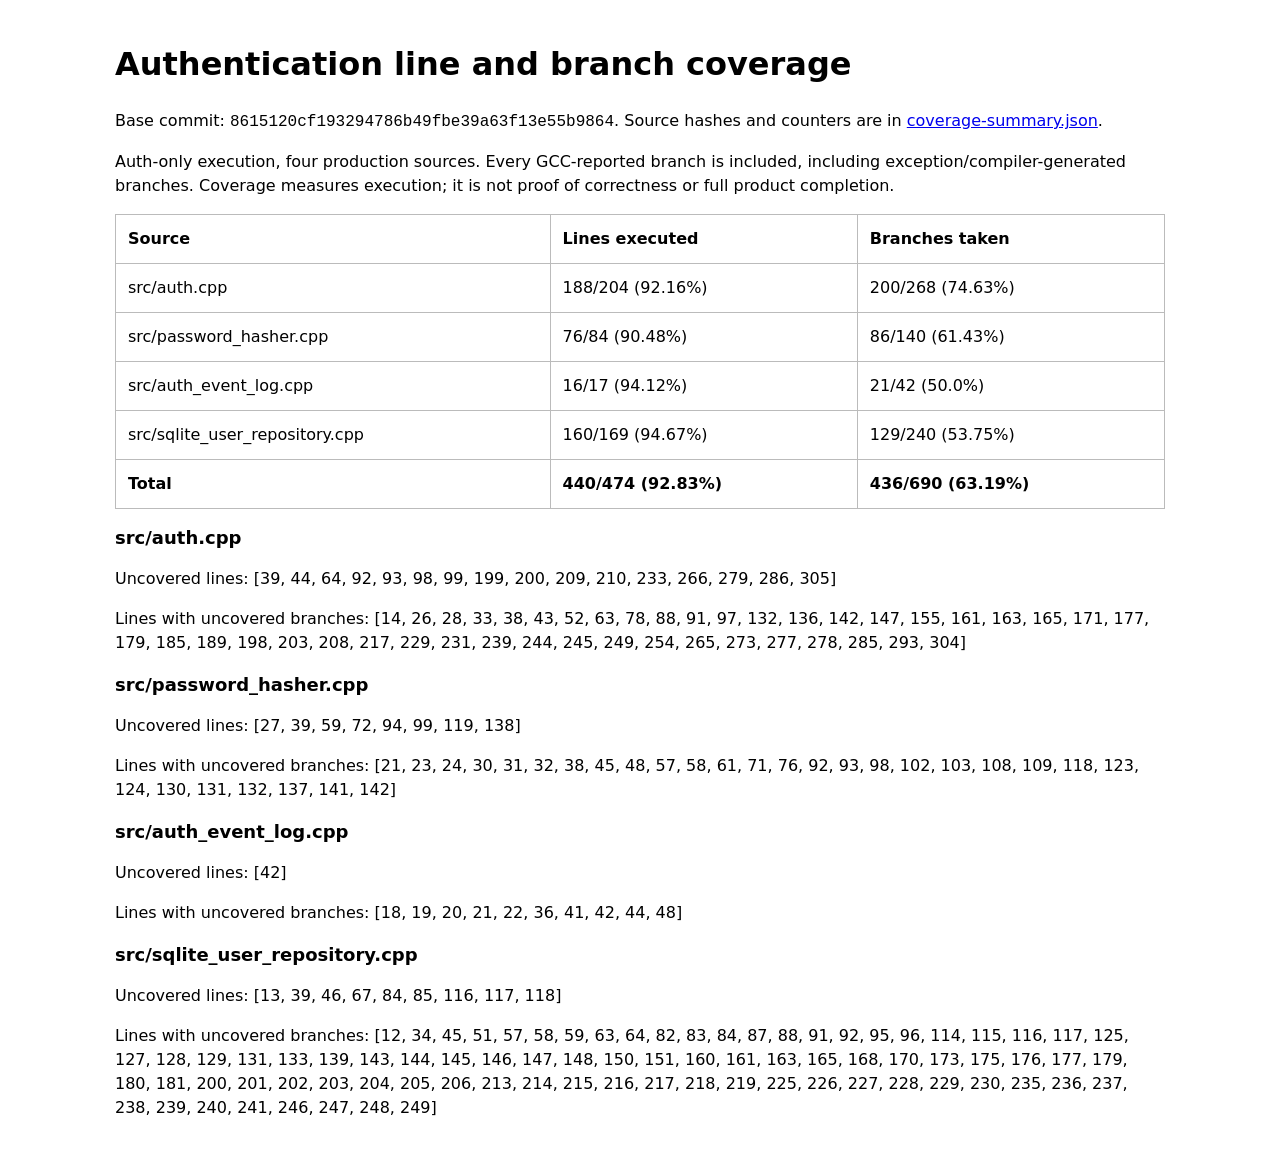
<file: docs/evidence/auth-coverage-2026-11-10/coverage.html>
<!doctype html><html lang='en'><meta charset='utf-8'><title>QuizSphere auth coverage</title><style>body{font:16px system-ui;max-width:1050px;margin:40px auto;padding:0 20px;line-height:1.5}table{border-collapse:collapse;width:100%}th,td{padding:12px;border:1px solid #bbb;text-align:left}h2{font-size:18px}p{overflow-wrap:anywhere}</style><h1>Authentication line and branch coverage</h1><p>Base commit: <code>8615120cf193294786b49fbe39a63f13e55b9864</code>. Source hashes and counters are in <a href='coverage-summary.json'>coverage-summary.json</a>.</p><p>Auth-only execution, four production sources. Every GCC-reported branch is included, including exception/compiler-generated branches. Coverage measures execution; it is not proof of correctness or full product completion.</p><table><tr><th>Source</th><th>Lines executed</th><th>Branches taken</th></tr><tr><td>src/auth.cpp</td><td>188/204 (92.16%)</td><td>200/268 (74.63%)</td></tr><tr><td>src/password_hasher.cpp</td><td>76/84 (90.48%)</td><td>86/140 (61.43%)</td></tr><tr><td>src/auth_event_log.cpp</td><td>16/17 (94.12%)</td><td>21/42 (50.0%)</td></tr><tr><td>src/sqlite_user_repository.cpp</td><td>160/169 (94.67%)</td><td>129/240 (53.75%)</td></tr><tr><th>Total</th><th>440/474 (92.83%)</th><th>436/690 (63.19%)</th></tr></table><h2>src/auth.cpp</h2><p>Uncovered lines: [39, 44, 64, 92, 93, 98, 99, 199, 200, 209, 210, 233, 266, 279, 286, 305]</p><p>Lines with uncovered branches: [14, 26, 28, 33, 38, 43, 52, 63, 78, 88, 91, 97, 132, 136, 142, 147, 155, 161, 163, 165, 171, 177, 179, 185, 189, 198, 203, 208, 217, 229, 231, 239, 244, 245, 249, 254, 265, 273, 277, 278, 285, 293, 304]</p><h2>src/password_hasher.cpp</h2><p>Uncovered lines: [27, 39, 59, 72, 94, 99, 119, 138]</p><p>Lines with uncovered branches: [21, 23, 24, 30, 31, 32, 38, 45, 48, 57, 58, 61, 71, 76, 92, 93, 98, 102, 103, 108, 109, 118, 123, 124, 130, 131, 132, 137, 141, 142]</p><h2>src/auth_event_log.cpp</h2><p>Uncovered lines: [42]</p><p>Lines with uncovered branches: [18, 19, 20, 21, 22, 36, 41, 42, 44, 48]</p><h2>src/sqlite_user_repository.cpp</h2><p>Uncovered lines: [13, 39, 46, 67, 84, 85, 116, 117, 118]</p><p>Lines with uncovered branches: [12, 34, 45, 51, 57, 58, 59, 63, 64, 82, 83, 84, 87, 88, 91, 92, 95, 96, 114, 115, 116, 117, 125, 127, 128, 129, 131, 133, 139, 143, 144, 145, 146, 147, 148, 150, 151, 160, 161, 163, 165, 168, 170, 173, 175, 176, 177, 179, 180, 181, 200, 201, 202, 203, 204, 205, 206, 213, 214, 215, 216, 217, 218, 219, 225, 226, 227, 228, 229, 230, 235, 236, 237, 238, 239, 240, 241, 246, 247, 248, 249]</p></html>
</file>
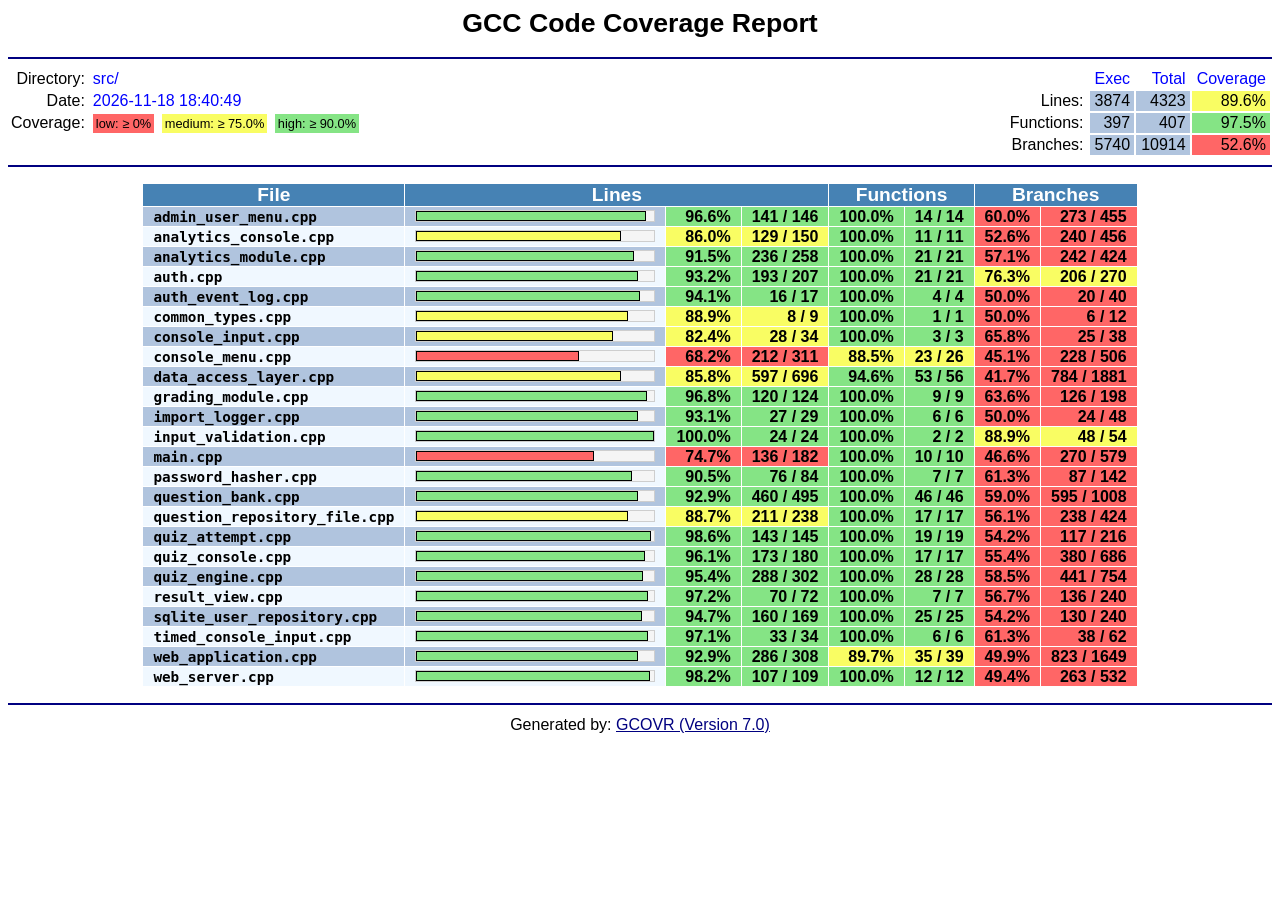
<file: docs/evidence/part3-2026-11-19/coverage.html>
<!DOCTYPE html>
<html class="theme-green">

  <head>
    <meta http-equiv="Content-Type" content="text/html; charset=UTF-8"/>
    <title>GCC Code Coverage Report</title>
    <meta name="viewport" content="width=device-width, initial-scale=1.0"/>
    <style type="text/css">
:root {
    font-family: sans-serif;
    --tab_size: 4;
}

.theme-green, .theme-blue {
    --unknown_color: lightgray;
    --low_color: #FF6666;
    --medium_color: #F9FD63;
    --partial_covered_color: var(--medium_color);
    --uncovered_color: #FF8C8C;
    --warning_color: orangered;
    --notTakenBranch_color: red;
    --uncheckedDecision_color: darkorange;
    --notTakenDecision_color: red;
    --notInvokedCall_color: red;
    --excluded_color: rgb(255, 241, 229);
}

.theme-green {
    --high_color: #85E485;
    --covered_color: #85E485;
    --takenBranch_color: green;
    --takenDecision_color: green;
    --invokedCall_color: green;
}

.theme-blue {
    --high_color: #66B4FF;
    --covered_color: #66B4Ff;
    --takenBranch_color: blue;
    --takenDecision_color: blue;
    --invokedCall_color: blue;
}

body
{
    color: #000000;
    background-color: #FFFFFF;
}

h1
{
    text-align: center;
    margin: 0;
    padding-bottom: 10px;
    font-size: 20pt;
    font-weight: bold;
}

hr
{
    background-color: navy;
    height: 2px;
    border: 0;
}

/* Link formats: use maroon w/underlines */
a:link
{
    color: navy;
    text-decoration: underline;
}
a:visited
{
    color: maroon;
    text-decoration: underline;
}

/*** Summary formats ***/

.summary
{
    display: flex;
    flex-flow: row wrap;
    max-width: 100%;
    justify-content: flex-start;
}

.summary > table
{
    flex: 1 0 7em;
    border: 0;
}

.summary > :last-child {
    margin-left: auto;
}

table.legend
{
    color: black;
    display: flex;
    flex-flow: row wrap;
    justify-content: flex-start;
}

table.legend th[scope=row]
{
    font-weight: normal;
    text-align: right;
    white-space: nowrap;
}

table.legend td
{
    color: blue;
    text-align: left;
    white-space: nowrap;
    padding-left: 5px;
}

table.legend td.legend
{
    color: black;
    font-size: 80%;
}

table.legend td.warning_text
{
    color: var(--warning_color);
}

table.coverage td,
table.coverage th
{
    text-align: right;
    color: black;
    font-weight: normal;
    white-space: nowrap;
    padding-left: 5px;
    padding-right: 4px;
}

table.coverage td
{
    background-color: LightSteelBlue;
}

table.coverage th[scope=row]
{
    color: black;
    font-weight: normal;
    white-space: nowrap;
}

table.coverage th[scope=col]
{
    color: blue;
    font-weight: normal;
    white-space: nowrap;
}

table.legend span
{
    margin-right: 4px;
    padding: 2px;
}

table.legend span.coverage-unknown,
table.legend span.coverage-none,
table.legend span.coverage-low,
table.legend span.coverage-medium,
table.legend span.coverage-high
{
    padding-left: 3px;
    padding-right: 3px;
}

table.legend span.coverage-unknown,
table.coverage td.coverage-unknown,
table.file-list td.coverage-unknow
{
    background-color: var(--unknown_color) !important;
}

table.legend span.coverage-none,
table.legend span.coverage-low,
table.coverage td.coverage-none,
table.coverage td.coverage-low,
table.file-list td.coverage-none,
table.file-list td.coverage-low
{
    background-color: var(--low_color) !important;
}

table.legend span.coverage-medium,
table.coverage td.coverage-medium,
table.file-list td.coverage-medium
{
    background-color: var(--medium_color) !important;
}

table.legend span.coverage-high,
table.coverage td.coverage-high,
table.file-list td.coverage-high
{
    background-color: var(--high_color) !important;
}
/*** End of Summary formats ***/
/*** Meter formats ***/

/* Common */
meter {
    -moz-appearance: none;

    width: 30vw;
    min-width: 4em;
    max-width: 15em;
    height: 0.75em;
    padding: 0;
    vertical-align: baseline;
    margin-top: 3px;
    /* Outer background for Mozilla */
    background: none;
    background-color: whitesmoke;
}

/* Webkit */

meter::-webkit-meter-bar {
    /* Outer background for Webkit */
    background: none;
    background-color: whitesmoke;
    height: 0.75em;
    border-radius: 0px;
}

meter::-webkit-meter-optimum-value,
meter::-webkit-meter-suboptimum-value,
meter::-webkit-meter-even-less-good-value
{
    /* Inner shadow for Webkit */
    border: solid 1px black;
}

meter.coverage-none::-webkit-meter-optimum-value,
meter.coverage-low::-webkit-meter-optimum-value
{
    background: var(--low_color);
}

meter.coverage-medium::-webkit-meter-optimum-value
{
    background: var(--medium_color);
}

meter.coverage-high::-webkit-meter-optimum-value
{
    background: var(--high_color);
}

/* Mozilla */

meter::-moz-meter-bar
{
    box-sizing: border-box;
}

meter:-moz-meter-optimum::-moz-meter-bar,
meter:-moz-meter-sub-optimum::-moz-meter-bar,
meter:-moz-meter-sub-sub-optimum::-moz-meter-bar
{
    /* Inner shadow for Mozilla */
    border: solid 1px black;
}

meter.coverage-none:-moz-meter-optimum::-moz-meter-bar,
meter.coverage-low:-moz-meter-optimum::-moz-meter-bar
{
    background: var(--low_color);
}

meter.coverage-medium:-moz-meter-optimum::-moz-meter-bar
{
    background: var(--medium_color);
}

meter.coverage-high:-moz-meter-optimum::-moz-meter-bar
{
    background: var(--high_color);
}

/*** End of Meter formats ***/
.file-list td, .file-list th {
    padding: 0 10px;
    font-weight: bold;
}

.file-list th[scope^=col]
{
    text-align: center;
    color: white;
    background-color: SteelBlue;
    font-size: 120%;
}

.file-list th[scope=row]
{
    text-align: left;
    color: black;
    font-family: monospace;
    font-weight: bold;
    font-size: 110%;
}

.file-list tr > td,
.file-list tr > th {
    background: aliceblue;
}

.file-list tr:nth-child(even) > td,
.file-list tr:nth-child(even) > th {
    background: LightSteelBlue
}

.file-list tr:hover > td,
.file-list tr:hover > th[scope=row]
{
    background-color: #ddd;
}
td.CoverValue
{
    text-align: right;
    white-space: nowrap;
}

td.coveredLine,
span.coveredLine
{
    background-color: var(--covered_color) !important;
}

td.partialCoveredLine,
span.partialCoveredLine
{
    background-color: var(--partial_covered_color) !important;
}

td.uncoveredLine,
span.uncoveredLine
{
    background-color: var(--uncovered_color) !important;
}

td.excludedLine,
span.excludedLine
{
    background-color: var(--excluded_color) !important;
}

.linebranch, .linedecision, .linecall, .linecount
{
    font-family: monospace;
    border-right: 1px gray solid;
    background-color: lightgray;
    text-align: right;
}


.linebranchDetails, .linedecisionDetails, .linecallDetails
{
    position: relative;
}
.linebranchSummary, .linedecisionSummary, .linecallSummary
{
    cursor: help;
}
.linebranchContents, .linedecisionContents, .linecallContents
{
    font-family: sans-serif;
    font-size: small;
    text-align: left;
    position: absolute;
    width: 15em;
    padding: 1em;
    background: white;
    border: solid gray 1px;
    box-shadow: 5px 5px 10px gray;
    z-index: 1; /* show in front of the table entries */
}

.takenBranch
{
    color: var(--takenBranch_color) !important;
}

.notTakenBranch
{
    color: var(--notTakenBranch_color) !important;
}

.takenDecision
{
    color: var(--takenDecision_color) !important;
}

.notTakenDecision
{
    color: var(--notTakenDecision_color) !important;
}

.uncheckedDecision
{
    color: var(--uncheckedDecision_color) !important;
}

.invokedCall
{
    color: var(--invokedCall_color) !important;
}

.notInvokedCall
{
    color: var(--notInvokedCall_color) !important;
}

.src
{
    padding-left: 12px;
    text-align: left;

    font-family: monospace;
    white-space: pre;

    tab-size: var(--tab_size);
    -moz-tab-size: var(--tab_size);
}

span.takenBranch,
span.notTakenBranch,
span.takenDecision,
span.notTakenDecision,
span.uncheckedDecision
{
    font-family: monospace;
    font-weight: bold;
}

pre
{
    height : 15px;
    margin-top: 0;
    margin-bottom: 0;
}

.listOfFunctions td, .listOfFunctions th {
    padding: 0 10px;
}
.listOfFunctions th
{
    text-align: center;
    color: white;
    background-color: SteelBlue;
}
.listOfFunctions tr > td {
    background: aliceblue;
}
.listOfFunctions tr:nth-child(even) > td {
    background: LightSteelBlue
}
.listOfFunctions tr:hover > td
{
    background-color: #ddd;
}
.listOfFunctions tr > td > a
{
    text-decoration: none;
    color: inherit;
}

.source-line
{
    height : 15px;
    margin-top: 0;
    margin-bottom: 0;
}

.lineno
{
    background-color: #EFE383;
    border-right: 1px solid #BBB15F;
    text-align: right;
    unicode-bidi: embed;
    font-family: monospace;
    white-space: pre;
}

.lineno > a
{
    text-decoration: none;
    color: inherit;
}

.file-list
{
    margin: 1em auto;
    border: 0;
    border-spacing: 1px;
}

.file-source table
{
    border-spacing: 0;
}

.file-source table td,
.file-source table th
{
    padding: 1px 10px;
}

.file-source table th
{
    font-family: monospace;
    font-weight: bold;
}

.file-source table td:last-child
{
    width: 100%;
}
footer
{
    text-align: center;
    padding-top: 3px;
}

/* pygments syntax highlighting */
pre { line-height: 125%; }
td.linenos .normal { color: inherit; background-color: transparent; padding-left: 5px; padding-right: 5px; }
span.linenos { color: inherit; background-color: transparent; padding-left: 5px; padding-right: 5px; }
td.linenos .special { color: #000000; background-color: #ffffc0; padding-left: 5px; padding-right: 5px; }
span.linenos.special { color: #000000; background-color: #ffffc0; padding-left: 5px; padding-right: 5px; }
.hll { background-color: #ffffcc }
.c { color: #3D7B7B; font-style: italic } /* Comment */
.err { border: 1px solid #FF0000 } /* Error */
.k { color: #008000; font-weight: bold } /* Keyword */
.o { color: #666666 } /* Operator */
.ch { color: #3D7B7B; font-style: italic } /* Comment.Hashbang */
.cm { color: #3D7B7B; font-style: italic } /* Comment.Multiline */
.cp { color: #9C6500 } /* Comment.Preproc */
.cpf { color: #3D7B7B; font-style: italic } /* Comment.PreprocFile */
.c1 { color: #3D7B7B; font-style: italic } /* Comment.Single */
.cs { color: #3D7B7B; font-style: italic } /* Comment.Special */
.gd { color: #A00000 } /* Generic.Deleted */
.ge { font-style: italic } /* Generic.Emph */
.ges { font-weight: bold; font-style: italic } /* Generic.EmphStrong */
.gr { color: #E40000 } /* Generic.Error */
.gh { color: #000080; font-weight: bold } /* Generic.Heading */
.gi { color: #008400 } /* Generic.Inserted */
.go { color: #717171 } /* Generic.Output */
.gp { color: #000080; font-weight: bold } /* Generic.Prompt */
.gs { font-weight: bold } /* Generic.Strong */
.gu { color: #800080; font-weight: bold } /* Generic.Subheading */
.gt { color: #0044DD } /* Generic.Traceback */
.kc { color: #008000; font-weight: bold } /* Keyword.Constant */
.kd { color: #008000; font-weight: bold } /* Keyword.Declaration */
.kn { color: #008000; font-weight: bold } /* Keyword.Namespace */
.kp { color: #008000 } /* Keyword.Pseudo */
.kr { color: #008000; font-weight: bold } /* Keyword.Reserved */
.kt { color: #B00040 } /* Keyword.Type */
.m { color: #666666 } /* Literal.Number */
.s { color: #BA2121 } /* Literal.String */
.na { color: #687822 } /* Name.Attribute */
.nb { color: #008000 } /* Name.Builtin */
.nc { color: #0000FF; font-weight: bold } /* Name.Class */
.no { color: #880000 } /* Name.Constant */
.nd { color: #AA22FF } /* Name.Decorator */
.ni { color: #717171; font-weight: bold } /* Name.Entity */
.ne { color: #CB3F38; font-weight: bold } /* Name.Exception */
.nf { color: #0000FF } /* Name.Function */
.nl { color: #767600 } /* Name.Label */
.nn { color: #0000FF; font-weight: bold } /* Name.Namespace */
.nt { color: #008000; font-weight: bold } /* Name.Tag */
.nv { color: #19177C } /* Name.Variable */
.ow { color: #AA22FF; font-weight: bold } /* Operator.Word */
.w { color: #bbbbbb } /* Text.Whitespace */
.mb { color: #666666 } /* Literal.Number.Bin */
.mf { color: #666666 } /* Literal.Number.Float */
.mh { color: #666666 } /* Literal.Number.Hex */
.mi { color: #666666 } /* Literal.Number.Integer */
.mo { color: #666666 } /* Literal.Number.Oct */
.sa { color: #BA2121 } /* Literal.String.Affix */
.sb { color: #BA2121 } /* Literal.String.Backtick */
.sc { color: #BA2121 } /* Literal.String.Char */
.dl { color: #BA2121 } /* Literal.String.Delimiter */
.sd { color: #BA2121; font-style: italic } /* Literal.String.Doc */
.s2 { color: #BA2121 } /* Literal.String.Double */
.se { color: #AA5D1F; font-weight: bold } /* Literal.String.Escape */
.sh { color: #BA2121 } /* Literal.String.Heredoc */
.si { color: #A45A77; font-weight: bold } /* Literal.String.Interpol */
.sx { color: #008000 } /* Literal.String.Other */
.sr { color: #A45A77 } /* Literal.String.Regex */
.s1 { color: #BA2121 } /* Literal.String.Single */
.ss { color: #19177C } /* Literal.String.Symbol */
.bp { color: #008000 } /* Name.Builtin.Pseudo */
.fm { color: #0000FF } /* Name.Function.Magic */
.vc { color: #19177C } /* Name.Variable.Class */
.vg { color: #19177C } /* Name.Variable.Global */
.vi { color: #19177C } /* Name.Variable.Instance */
.vm { color: #19177C } /* Name.Variable.Magic */
.il { color: #666666 } /* Literal.Number.Integer.Long */
    </style>
  </head>

  <body>
    <header>
      <h1>GCC Code Coverage Report</h1>

      <hr/>

      <div class="summary">
<div>
  <table class="legend">
    <tr>
      <th scope="row">Directory:</th>
      <td>src/</td>
    </tr>
    <tr>
      <th scope="row">Date:</th>
      <td>2026-11-18 18:40:49</td>
    </tr>
    <tr>
      <th scope="row">Coverage:</th>
      <td class="legend">
        <span class="coverage-low">low: &ge; 0%</span>
        <span class="coverage-medium">medium: &ge; 75.0%</span>
        <span class="coverage-high">high: &ge; 90.0%</span>
      </td>
    </tr>
  </table>
</div>

<div>
  <table class="coverage">
    <tr>
      <th></th>
      <th scope="col">Exec</th>
      <th scope="col">Total</th>
      <th scope="col">Coverage</th>
    </tr>
    <tr>
      <th scope="row">Lines:</th>
      <td>3874</td>
      <td>4323</td>
      <td class="coverage-medium">89.6%</td>
    </tr>
    <tr>
      <th scope="row">Functions:</th>
      <td>397</td>
      <td>407</td>
      <td class="coverage-high">97.5%</td>
    </tr>
    <tr>
      <th scope="row">Branches:</th>
      <td>5740</td>
      <td>10914</td>
      <td class="coverage-low">52.6%</td>
    </tr>
  </table>
</div>
      </div>

      <hr/>
    </header>

    <nav>

    </nav>

    <main>
<table class="file-list">
  <col/>
  <colgroup span="3"/>
  <colgroup span="2"/>
  <colgroup span="2"/>

  <tr>
    <th scope="col">File</th>
    <th scope="colgroup" colspan=3>Lines</th>
    <th scope="colgroup" colspan=2>Functions</th>
    <th scope="colgroup" colspan=2>Branches</th>
  </tr>


  <tr>
    <th scope="row">
      admin_user_menu.cpp
    </th>
    <td>
      <meter class="coverage-high" min="0" max="100" value="96.6" title="96.6%">96.6</meter>
    </td>
    <td class="CoverValue line-coverage coverage-high">96.6%</td>
    <td class="CoverValue line-coverage coverage-high">141 / 146</td>
    <td class="CoverValue function-coverage coverage-high">100.0%</td>
    <td class="CoverValue function-coverage coverage-high">14 / 14</td>
    <td class="CoverValue branch-coverage coverage-low">60.0%</td>
    <td class="CoverValue branch-coverage coverage-low">273 / 455</td>
  </tr>


  <tr>
    <th scope="row">
      analytics_console.cpp
    </th>
    <td>
      <meter class="coverage-medium" min="0" max="100" value="86.0" title="86.0%">86.0</meter>
    </td>
    <td class="CoverValue line-coverage coverage-medium">86.0%</td>
    <td class="CoverValue line-coverage coverage-medium">129 / 150</td>
    <td class="CoverValue function-coverage coverage-high">100.0%</td>
    <td class="CoverValue function-coverage coverage-high">11 / 11</td>
    <td class="CoverValue branch-coverage coverage-low">52.6%</td>
    <td class="CoverValue branch-coverage coverage-low">240 / 456</td>
  </tr>


  <tr>
    <th scope="row">
      analytics_module.cpp
    </th>
    <td>
      <meter class="coverage-high" min="0" max="100" value="91.5" title="91.5%">91.5</meter>
    </td>
    <td class="CoverValue line-coverage coverage-high">91.5%</td>
    <td class="CoverValue line-coverage coverage-high">236 / 258</td>
    <td class="CoverValue function-coverage coverage-high">100.0%</td>
    <td class="CoverValue function-coverage coverage-high">21 / 21</td>
    <td class="CoverValue branch-coverage coverage-low">57.1%</td>
    <td class="CoverValue branch-coverage coverage-low">242 / 424</td>
  </tr>


  <tr>
    <th scope="row">
      auth.cpp
    </th>
    <td>
      <meter class="coverage-high" min="0" max="100" value="93.2" title="93.2%">93.2</meter>
    </td>
    <td class="CoverValue line-coverage coverage-high">93.2%</td>
    <td class="CoverValue line-coverage coverage-high">193 / 207</td>
    <td class="CoverValue function-coverage coverage-high">100.0%</td>
    <td class="CoverValue function-coverage coverage-high">21 / 21</td>
    <td class="CoverValue branch-coverage coverage-medium">76.3%</td>
    <td class="CoverValue branch-coverage coverage-medium">206 / 270</td>
  </tr>


  <tr>
    <th scope="row">
      auth_event_log.cpp
    </th>
    <td>
      <meter class="coverage-high" min="0" max="100" value="94.1" title="94.1%">94.1</meter>
    </td>
    <td class="CoverValue line-coverage coverage-high">94.1%</td>
    <td class="CoverValue line-coverage coverage-high">16 / 17</td>
    <td class="CoverValue function-coverage coverage-high">100.0%</td>
    <td class="CoverValue function-coverage coverage-high">4 / 4</td>
    <td class="CoverValue branch-coverage coverage-low">50.0%</td>
    <td class="CoverValue branch-coverage coverage-low">20 / 40</td>
  </tr>


  <tr>
    <th scope="row">
      common_types.cpp
    </th>
    <td>
      <meter class="coverage-medium" min="0" max="100" value="88.9" title="88.9%">88.9</meter>
    </td>
    <td class="CoverValue line-coverage coverage-medium">88.9%</td>
    <td class="CoverValue line-coverage coverage-medium">8 / 9</td>
    <td class="CoverValue function-coverage coverage-high">100.0%</td>
    <td class="CoverValue function-coverage coverage-high">1 / 1</td>
    <td class="CoverValue branch-coverage coverage-low">50.0%</td>
    <td class="CoverValue branch-coverage coverage-low">6 / 12</td>
  </tr>


  <tr>
    <th scope="row">
      console_input.cpp
    </th>
    <td>
      <meter class="coverage-medium" min="0" max="100" value="82.4" title="82.4%">82.4</meter>
    </td>
    <td class="CoverValue line-coverage coverage-medium">82.4%</td>
    <td class="CoverValue line-coverage coverage-medium">28 / 34</td>
    <td class="CoverValue function-coverage coverage-high">100.0%</td>
    <td class="CoverValue function-coverage coverage-high">3 / 3</td>
    <td class="CoverValue branch-coverage coverage-low">65.8%</td>
    <td class="CoverValue branch-coverage coverage-low">25 / 38</td>
  </tr>


  <tr>
    <th scope="row">
      console_menu.cpp
    </th>
    <td>
      <meter class="coverage-low" min="0" max="100" value="68.2" title="68.2%">68.2</meter>
    </td>
    <td class="CoverValue line-coverage coverage-low">68.2%</td>
    <td class="CoverValue line-coverage coverage-low">212 / 311</td>
    <td class="CoverValue function-coverage coverage-medium">88.5%</td>
    <td class="CoverValue function-coverage coverage-medium">23 / 26</td>
    <td class="CoverValue branch-coverage coverage-low">45.1%</td>
    <td class="CoverValue branch-coverage coverage-low">228 / 506</td>
  </tr>


  <tr>
    <th scope="row">
      data_access_layer.cpp
    </th>
    <td>
      <meter class="coverage-medium" min="0" max="100" value="85.8" title="85.8%">85.8</meter>
    </td>
    <td class="CoverValue line-coverage coverage-medium">85.8%</td>
    <td class="CoverValue line-coverage coverage-medium">597 / 696</td>
    <td class="CoverValue function-coverage coverage-high">94.6%</td>
    <td class="CoverValue function-coverage coverage-high">53 / 56</td>
    <td class="CoverValue branch-coverage coverage-low">41.7%</td>
    <td class="CoverValue branch-coverage coverage-low">784 / 1881</td>
  </tr>


  <tr>
    <th scope="row">
      grading_module.cpp
    </th>
    <td>
      <meter class="coverage-high" min="0" max="100" value="96.8" title="96.8%">96.8</meter>
    </td>
    <td class="CoverValue line-coverage coverage-high">96.8%</td>
    <td class="CoverValue line-coverage coverage-high">120 / 124</td>
    <td class="CoverValue function-coverage coverage-high">100.0%</td>
    <td class="CoverValue function-coverage coverage-high">9 / 9</td>
    <td class="CoverValue branch-coverage coverage-low">63.6%</td>
    <td class="CoverValue branch-coverage coverage-low">126 / 198</td>
  </tr>


  <tr>
    <th scope="row">
      import_logger.cpp
    </th>
    <td>
      <meter class="coverage-high" min="0" max="100" value="93.1" title="93.1%">93.1</meter>
    </td>
    <td class="CoverValue line-coverage coverage-high">93.1%</td>
    <td class="CoverValue line-coverage coverage-high">27 / 29</td>
    <td class="CoverValue function-coverage coverage-high">100.0%</td>
    <td class="CoverValue function-coverage coverage-high">6 / 6</td>
    <td class="CoverValue branch-coverage coverage-low">50.0%</td>
    <td class="CoverValue branch-coverage coverage-low">24 / 48</td>
  </tr>


  <tr>
    <th scope="row">
      input_validation.cpp
    </th>
    <td>
      <meter class="coverage-high" min="0" max="100" value="100.0" title="100.0%">100.0</meter>
    </td>
    <td class="CoverValue line-coverage coverage-high">100.0%</td>
    <td class="CoverValue line-coverage coverage-high">24 / 24</td>
    <td class="CoverValue function-coverage coverage-high">100.0%</td>
    <td class="CoverValue function-coverage coverage-high">2 / 2</td>
    <td class="CoverValue branch-coverage coverage-medium">88.9%</td>
    <td class="CoverValue branch-coverage coverage-medium">48 / 54</td>
  </tr>


  <tr>
    <th scope="row">
      main.cpp
    </th>
    <td>
      <meter class="coverage-low" min="0" max="100" value="74.7" title="74.7%">74.7</meter>
    </td>
    <td class="CoverValue line-coverage coverage-low">74.7%</td>
    <td class="CoverValue line-coverage coverage-low">136 / 182</td>
    <td class="CoverValue function-coverage coverage-high">100.0%</td>
    <td class="CoverValue function-coverage coverage-high">10 / 10</td>
    <td class="CoverValue branch-coverage coverage-low">46.6%</td>
    <td class="CoverValue branch-coverage coverage-low">270 / 579</td>
  </tr>


  <tr>
    <th scope="row">
      password_hasher.cpp
    </th>
    <td>
      <meter class="coverage-high" min="0" max="100" value="90.5" title="90.5%">90.5</meter>
    </td>
    <td class="CoverValue line-coverage coverage-high">90.5%</td>
    <td class="CoverValue line-coverage coverage-high">76 / 84</td>
    <td class="CoverValue function-coverage coverage-high">100.0%</td>
    <td class="CoverValue function-coverage coverage-high">7 / 7</td>
    <td class="CoverValue branch-coverage coverage-low">61.3%</td>
    <td class="CoverValue branch-coverage coverage-low">87 / 142</td>
  </tr>


  <tr>
    <th scope="row">
      question_bank.cpp
    </th>
    <td>
      <meter class="coverage-high" min="0" max="100" value="92.9" title="92.9%">92.9</meter>
    </td>
    <td class="CoverValue line-coverage coverage-high">92.9%</td>
    <td class="CoverValue line-coverage coverage-high">460 / 495</td>
    <td class="CoverValue function-coverage coverage-high">100.0%</td>
    <td class="CoverValue function-coverage coverage-high">46 / 46</td>
    <td class="CoverValue branch-coverage coverage-low">59.0%</td>
    <td class="CoverValue branch-coverage coverage-low">595 / 1008</td>
  </tr>


  <tr>
    <th scope="row">
      question_repository_file.cpp
    </th>
    <td>
      <meter class="coverage-medium" min="0" max="100" value="88.7" title="88.7%">88.7</meter>
    </td>
    <td class="CoverValue line-coverage coverage-medium">88.7%</td>
    <td class="CoverValue line-coverage coverage-medium">211 / 238</td>
    <td class="CoverValue function-coverage coverage-high">100.0%</td>
    <td class="CoverValue function-coverage coverage-high">17 / 17</td>
    <td class="CoverValue branch-coverage coverage-low">56.1%</td>
    <td class="CoverValue branch-coverage coverage-low">238 / 424</td>
  </tr>


  <tr>
    <th scope="row">
      quiz_attempt.cpp
    </th>
    <td>
      <meter class="coverage-high" min="0" max="100" value="98.6" title="98.6%">98.6</meter>
    </td>
    <td class="CoverValue line-coverage coverage-high">98.6%</td>
    <td class="CoverValue line-coverage coverage-high">143 / 145</td>
    <td class="CoverValue function-coverage coverage-high">100.0%</td>
    <td class="CoverValue function-coverage coverage-high">19 / 19</td>
    <td class="CoverValue branch-coverage coverage-low">54.2%</td>
    <td class="CoverValue branch-coverage coverage-low">117 / 216</td>
  </tr>


  <tr>
    <th scope="row">
      quiz_console.cpp
    </th>
    <td>
      <meter class="coverage-high" min="0" max="100" value="96.1" title="96.1%">96.1</meter>
    </td>
    <td class="CoverValue line-coverage coverage-high">96.1%</td>
    <td class="CoverValue line-coverage coverage-high">173 / 180</td>
    <td class="CoverValue function-coverage coverage-high">100.0%</td>
    <td class="CoverValue function-coverage coverage-high">17 / 17</td>
    <td class="CoverValue branch-coverage coverage-low">55.4%</td>
    <td class="CoverValue branch-coverage coverage-low">380 / 686</td>
  </tr>


  <tr>
    <th scope="row">
      quiz_engine.cpp
    </th>
    <td>
      <meter class="coverage-high" min="0" max="100" value="95.4" title="95.4%">95.4</meter>
    </td>
    <td class="CoverValue line-coverage coverage-high">95.4%</td>
    <td class="CoverValue line-coverage coverage-high">288 / 302</td>
    <td class="CoverValue function-coverage coverage-high">100.0%</td>
    <td class="CoverValue function-coverage coverage-high">28 / 28</td>
    <td class="CoverValue branch-coverage coverage-low">58.5%</td>
    <td class="CoverValue branch-coverage coverage-low">441 / 754</td>
  </tr>


  <tr>
    <th scope="row">
      result_view.cpp
    </th>
    <td>
      <meter class="coverage-high" min="0" max="100" value="97.2" title="97.2%">97.2</meter>
    </td>
    <td class="CoverValue line-coverage coverage-high">97.2%</td>
    <td class="CoverValue line-coverage coverage-high">70 / 72</td>
    <td class="CoverValue function-coverage coverage-high">100.0%</td>
    <td class="CoverValue function-coverage coverage-high">7 / 7</td>
    <td class="CoverValue branch-coverage coverage-low">56.7%</td>
    <td class="CoverValue branch-coverage coverage-low">136 / 240</td>
  </tr>


  <tr>
    <th scope="row">
      sqlite_user_repository.cpp
    </th>
    <td>
      <meter class="coverage-high" min="0" max="100" value="94.7" title="94.7%">94.7</meter>
    </td>
    <td class="CoverValue line-coverage coverage-high">94.7%</td>
    <td class="CoverValue line-coverage coverage-high">160 / 169</td>
    <td class="CoverValue function-coverage coverage-high">100.0%</td>
    <td class="CoverValue function-coverage coverage-high">25 / 25</td>
    <td class="CoverValue branch-coverage coverage-low">54.2%</td>
    <td class="CoverValue branch-coverage coverage-low">130 / 240</td>
  </tr>


  <tr>
    <th scope="row">
      timed_console_input.cpp
    </th>
    <td>
      <meter class="coverage-high" min="0" max="100" value="97.1" title="97.1%">97.1</meter>
    </td>
    <td class="CoverValue line-coverage coverage-high">97.1%</td>
    <td class="CoverValue line-coverage coverage-high">33 / 34</td>
    <td class="CoverValue function-coverage coverage-high">100.0%</td>
    <td class="CoverValue function-coverage coverage-high">6 / 6</td>
    <td class="CoverValue branch-coverage coverage-low">61.3%</td>
    <td class="CoverValue branch-coverage coverage-low">38 / 62</td>
  </tr>


  <tr>
    <th scope="row">
      web_application.cpp
    </th>
    <td>
      <meter class="coverage-high" min="0" max="100" value="92.9" title="92.9%">92.9</meter>
    </td>
    <td class="CoverValue line-coverage coverage-high">92.9%</td>
    <td class="CoverValue line-coverage coverage-high">286 / 308</td>
    <td class="CoverValue function-coverage coverage-medium">89.7%</td>
    <td class="CoverValue function-coverage coverage-medium">35 / 39</td>
    <td class="CoverValue branch-coverage coverage-low">49.9%</td>
    <td class="CoverValue branch-coverage coverage-low">823 / 1649</td>
  </tr>


  <tr>
    <th scope="row">
      web_server.cpp
    </th>
    <td>
      <meter class="coverage-high" min="0" max="100" value="98.2" title="98.2%">98.2</meter>
    </td>
    <td class="CoverValue line-coverage coverage-high">98.2%</td>
    <td class="CoverValue line-coverage coverage-high">107 / 109</td>
    <td class="CoverValue function-coverage coverage-high">100.0%</td>
    <td class="CoverValue function-coverage coverage-high">12 / 12</td>
    <td class="CoverValue branch-coverage coverage-low">49.4%</td>
    <td class="CoverValue branch-coverage coverage-low">263 / 532</td>
  </tr>

</table>
      <hr/>
    </main>

    <footer>
      Generated by: <a href="http://gcovr.com/en/7.0">GCOVR (Version 7.0)</a>
    </footer>
  </body>
</html>
</file>
